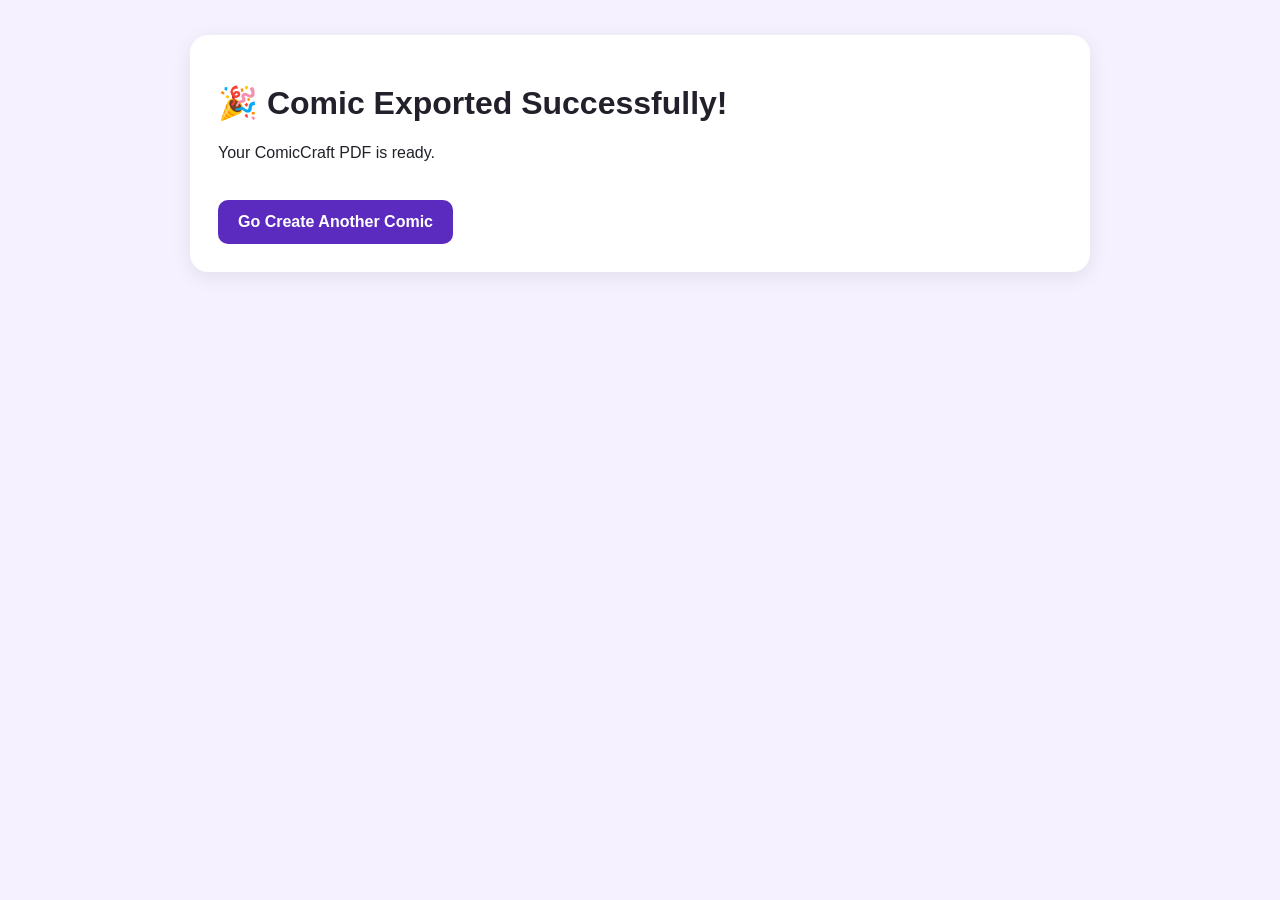
<file: templates/export_success.html>
<!DOCTYPE html><html><head><meta charset="UTF-8"><title>Export Success</title><link rel="stylesheet" href="/static/css/style.css"></head>
<body><div class="container"><div class="card"><h1>🎉 Comic Exported Successfully!</h1><p>Your ComicCraft PDF is ready.</p><a class="button" href="/">Go Create Another Comic</a></div></div></body></html>
</file>
<file: static/css/style.css>
*{box-sizing:border-box}body{margin:0;font-family:Arial,sans-serif;background:#f6f1ff;color:#24202b}.container{width:90%;max-width:900px;margin:35px auto}.wide{max-width:1100px}.hero,.card,.panel{background:white;padding:28px;border-radius:18px;box-shadow:0 5px 20px rgba(0,0,0,.08);margin-bottom:24px}.hero{text-align:center}label{display:block;margin-top:16px;font-weight:bold}input,textarea,select{width:100%;padding:13px;margin-top:7px;border:1px solid #ccc;border-radius:10px;font-size:15px}textarea{min-height:120px}button,.button,.secondary{display:inline-block;margin-top:22px;padding:13px 20px;border:0;border-radius:10px;text-decoration:none;cursor:pointer;font-weight:bold}button,.button{background:#5b2bbf;color:white}.secondary{background:#eee8f8;color:#3b2a4c;margin-left:10px}.panel{margin:24px 0}.panel img,.test-image{width:100%;max-height:560px;object-fit:contain;border-radius:12px;background:#f3f3f3}.scene{font-style:italic;color:#5e5368}.story-box{padding:18px;background:#faf8ff;border-radius:12px;line-height:1.6}.actions{text-align:center;margin:30px 0}.error{background:#ffe3e3;color:#8a1515;padding:18px;border-radius:12px;white-space:pre-wrap}
</file>
